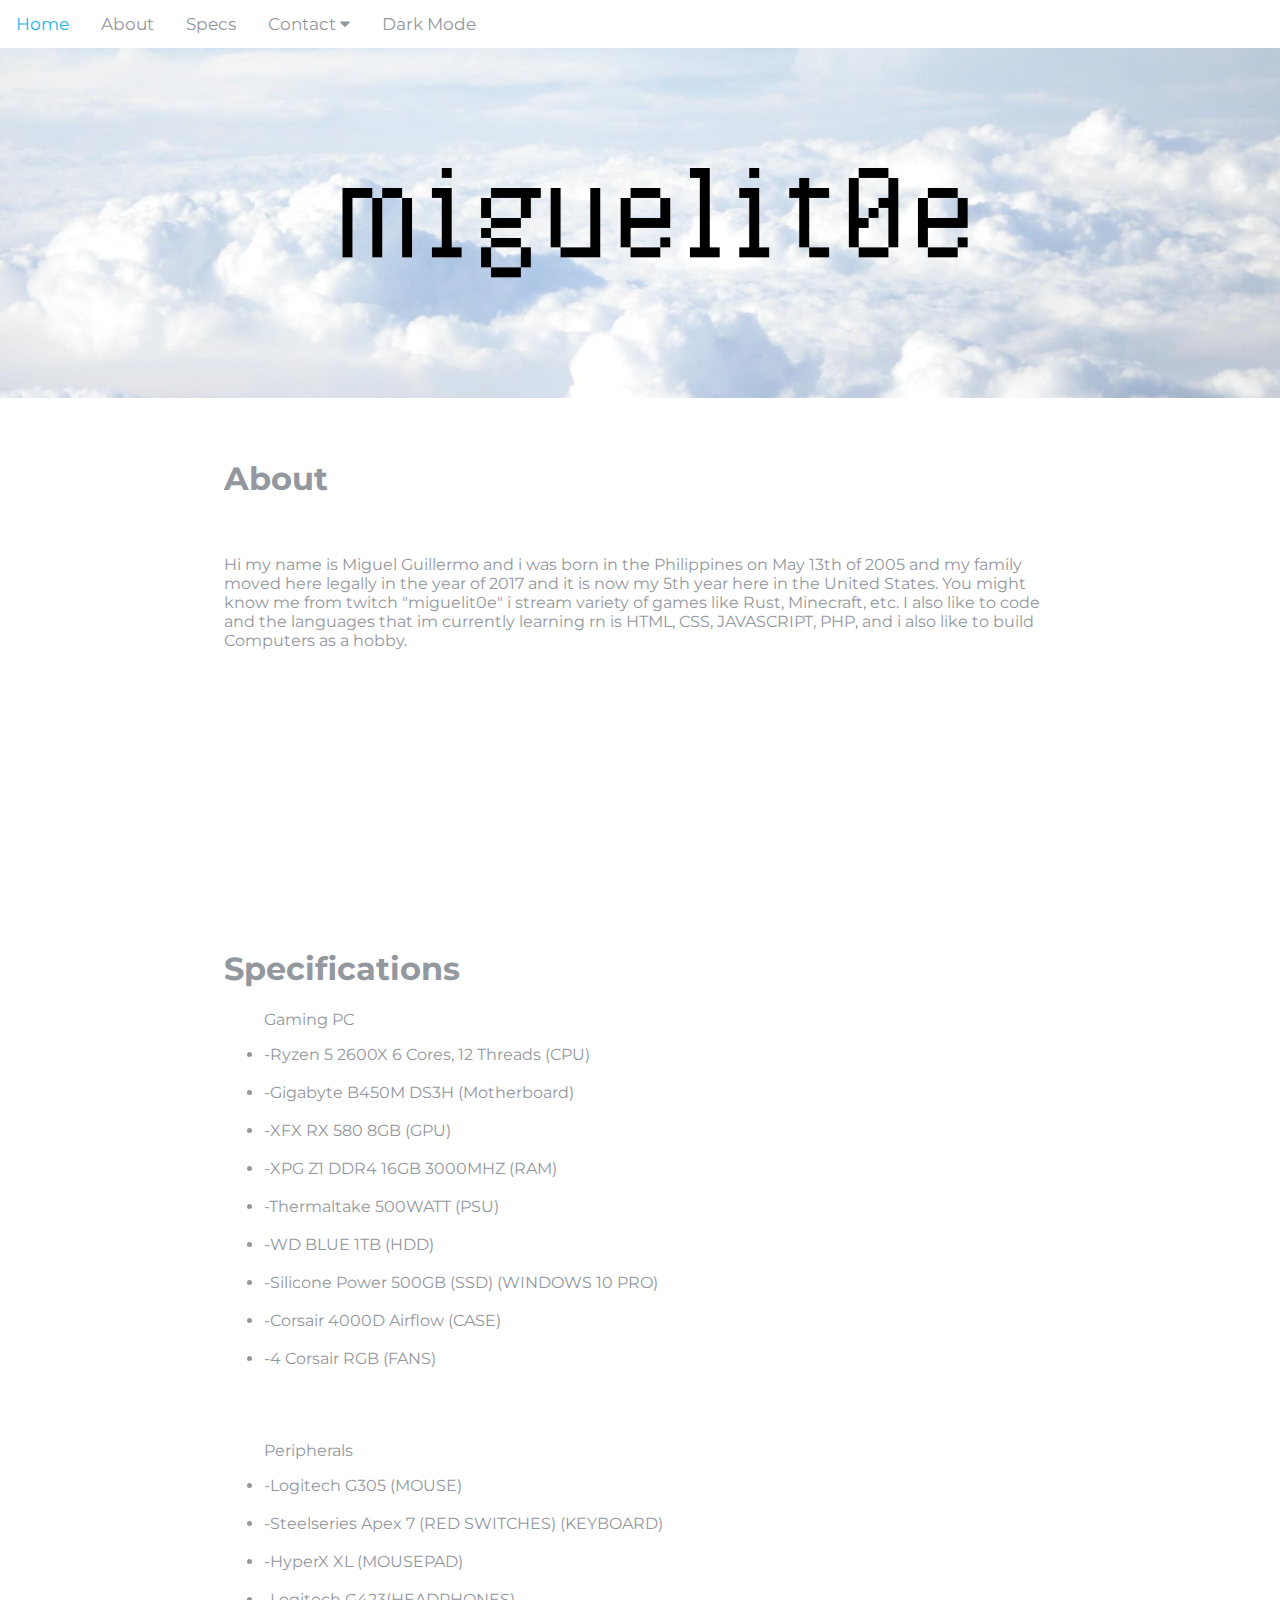
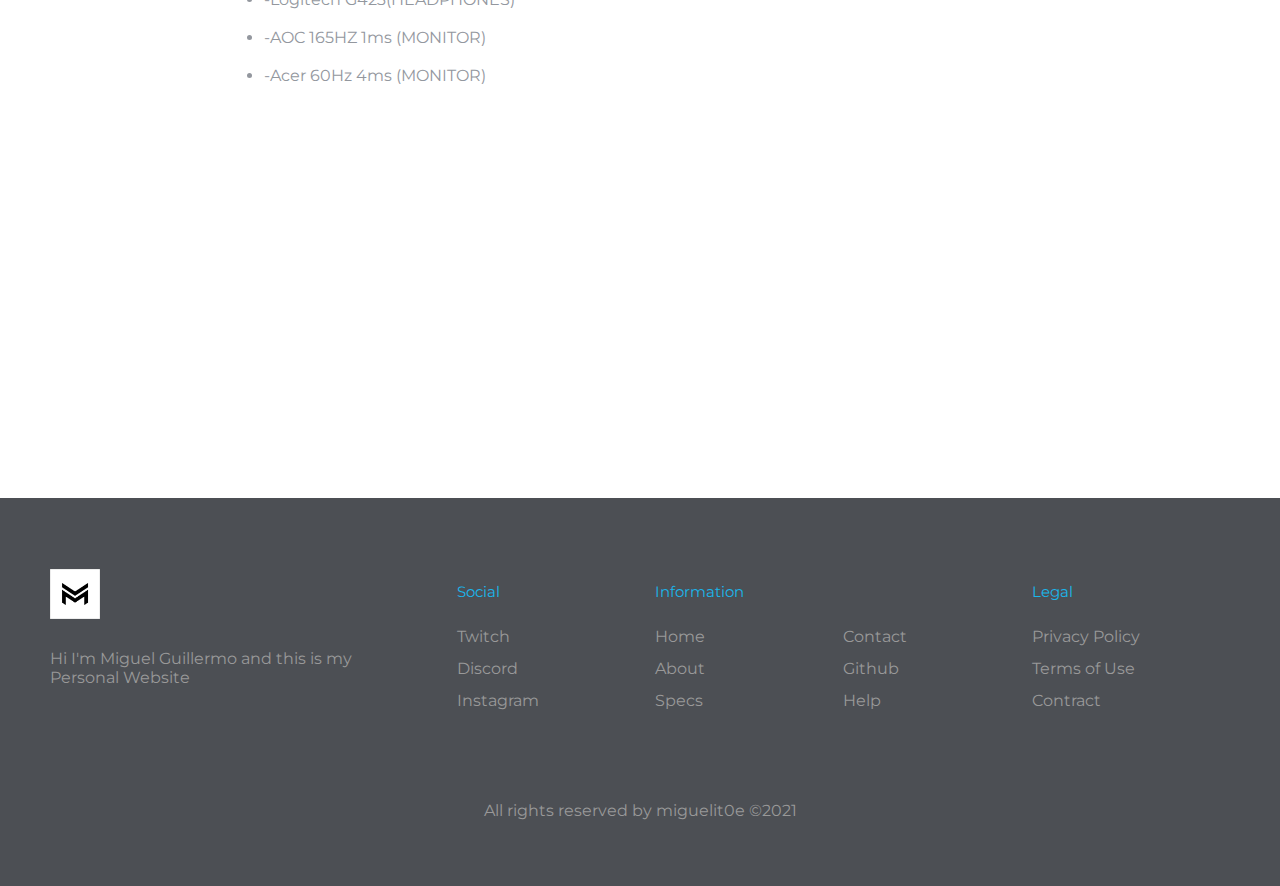
<file: index.html>
<!DOCTYPE html>
<html>
<head>
<meta name="viewport" content="width=device-width, initial-scale=1">
<meta charset="UTF-8">
<meta name="description" content="Hi, my name is Miguel Guillermo and this is my personal website">
<meta name="keywords" content="miguelit0e, gamer, miguel guillermo, twitch, discord, coder, discord,">
<link rel="icon" href="logo.jpg" type="image/png">
<link rel="stylesheet" href="https://cdnjs.cloudflare.com/ajax/libs/font-awesome/4.7.0/css/font-awesome.min.css">
<link rel="stylesheet" href="miguel.css">
<title>miguelit0e</title>
</head>
<body>
<div class="topnav" id="myTopnav">
  <a href="#home" class="active">Home</a>
  <a href="#about">About</a>
  <a href="#specs">Specs</a>
  <div class="dropdown">
    <button class="dropbtn">Contact
      <i class="fa fa-caret-down"></i>
    </button>
    <div class="dropdown-content">
      <a href="https://www.twitch.tv/vietfarmer">Twitch</a>
      <a href="https://discord.gg/Eh9kedQdEK">Discord</a>
      <a href="https://www.instagram.com/migueelitoe/">Instagram</a>
      <a href="https://github.com/miguelit0e">Github</a>
    </div>
  </div> 
  <a href="javascript:void(0);" style="font-size:15px;" class="icon" onclick="myFunction()">&#9776;</a>
  <a href="darkmode.html">Dark Mode</a>
</div>

<section class="banner-area" id="home">
</section>

<section class="about-area" id="about">
  <div class="text-part">
<h1>About</h1>
<br>
<p class="imgtext">Hi my name is Miguel Guillermo and i was born in the Philippines on May 13th of 2005 and my family moved here legally in the year of 2017 and it is now my 5th year here in the United States. You might know me from twitch "miguelit0e" i stream variety of games like Rust, Minecraft, etc. I also like to code and the languages that im currently learning rn is HTML, CSS, JAVASCRIPT, PHP, and i also like to build Computers as a hobby.</p>
</div>
</section>

<section class="specs-area" id="specs">
<div class="text-part">
<h1>Specifications</h1>
<ul>
  <p>Gaming PC</p>
<li>-Ryzen 5 2600X 6 Cores, 12 Threads (CPU)</li>
<br>
<li>-Gigabyte B450M DS3H (Motherboard)</li>
<br>
<li>-XFX RX 580 8GB (GPU)</li>
<br>
<li>-XPG Z1 DDR4 16GB 3000MHZ (RAM)</li>
<br>
<li>-Thermaltake 500WATT (PSU)</li>
<br>
<li>-WD BLUE 1TB (HDD)</li>
<br>
<li>-Silicone Power 500GB (SSD) (WINDOWS 10 PRO)</li>
<br>
<li>-Corsair 4000D Airflow (CASE)</li>
<br>
<li>-4 Corsair RGB (FANS)</li>
<br>
<br>
<br>
<p>Peripherals</p>
<li> -Logitech G305 (MOUSE)</li>
<br>
<li>-Steelseries Apex 7 (RED SWITCHES) (KEYBOARD)</li>
<br>
<li>-HyperX XL (MOUSEPAD)</li>
<br>
<li>-Logitech G423(HEADPHONES)</li>
<br>
<li> -AOC 165HZ 1ms (MONITOR)</li>
<br>
<li> -Acer 60Hz 4ms (MONITOR)</li>
</ul>
</div>
</section>

<script>
function myFunction() {
  var x = document.getElementById("myTopnav");
  if (x.className === "topnav") {
    x.className += " responsive";
  } else {
    x.className = "topnav";
  }
}
</script>

<footer class="footer">
  <div class="l-footer">
  <h1><img src="logo.jpg" alt="" height="50px" width="50px"></h1>
  <p>Hi I'm Miguel Guillermo and this is my Personal Website</p>
  </div>
  <ul class="r-footer">
  <li>
    <h2>
  Social</h2>
  <ul class="box">
  <li><a href="https://www.twitch.tv/vietfarmer">Twitch</a></li>
  <li><a href="https://discord.gg/Eh9kedQdEK">Discord</a></li>
  <li><a href="https://www.instagram.com/migueelitoe/">Instagram</a></li>
  </ul>
  </li>
  <li class="features">
    <h2>
      Information</h2>
      <ul class="box h-box">
      <li><a href="#home">Home</a></li>
      <li><a href="#about">About</a></li>
      <li><a href="#specs">Specs</a></li>
      <li><a href="#contact">Contact</a></li>
      <li><a href="https://github.com/miguelit0e">Github</a></li>
      <li><a href="#">Help</a></li>
      </ul>
      </li>
      <li>
    <h2>
  Legal</h2>
  <ul class="box">
  <li><a href="#">Privacy Policy</a></li>
  <li><a href="#">Terms of Use</a></li>
  <li><a href="#">Contract</a></li>
  </ul>
  </li>
  </ul>
  <div class="b-footer">
  <p>All rights reserved by miguelit0e ©2021</p>
  </div>
  </footer>  

</body>
</html>
</file>
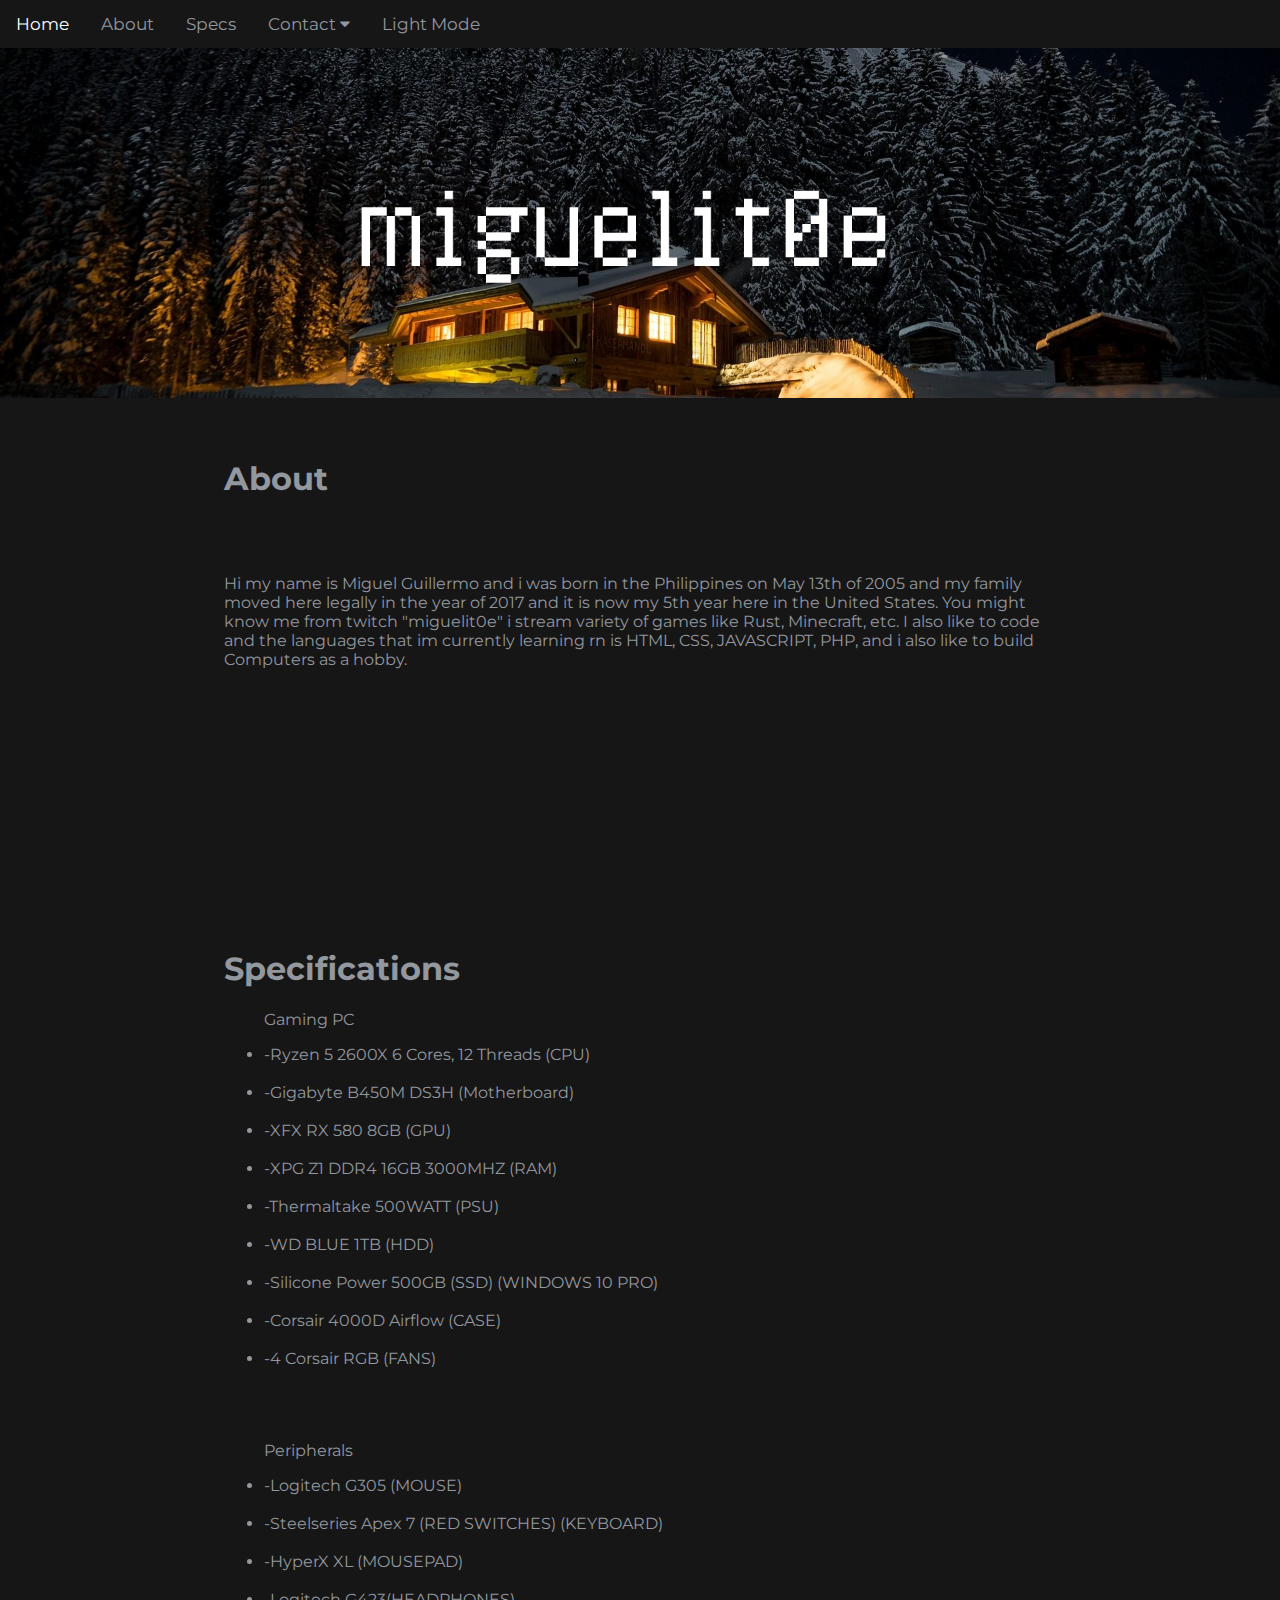
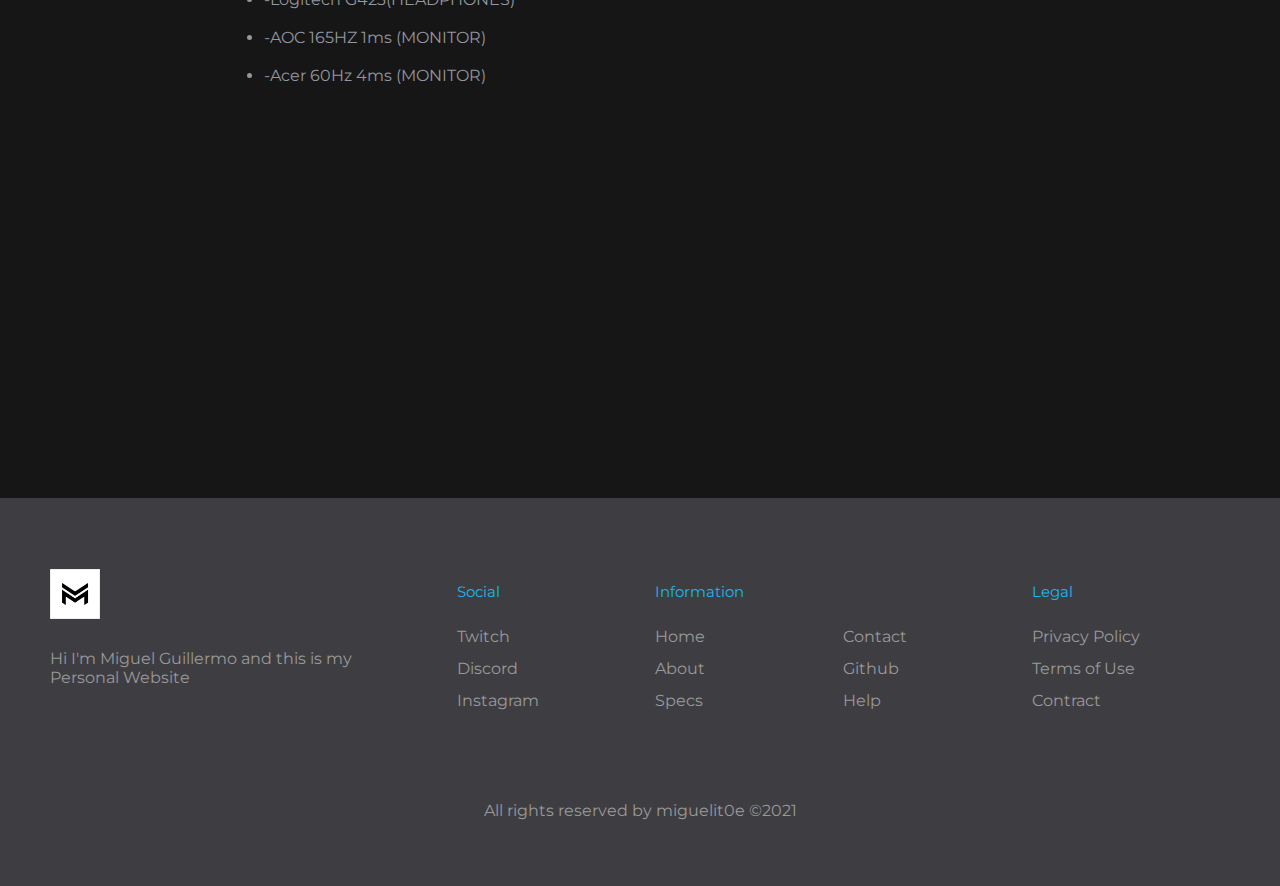
<file: darkmode.html>
<!DOCTYPE html>
<html>
<head>
<meta name="viewport" content="width=device-width, initial-scale=1">
<meta charset="UTF-8">
<meta name="description" content="Hi, my name is Miguel Guillermo and this is my personal website">
<meta name="keywords" content="miguelit0e, gamer, miguel guillermo, twitch, discord, coder, discord,">
<link rel="icon" href="logo.jpg" type="image/png">
<link rel="stylesheet" href="https://cdnjs.cloudflare.com/ajax/libs/font-awesome/4.7.0/css/font-awesome.min.css">
<link rel="stylesheet" href="darkmode.css">
<title>miguelit0e</title>
</head>
<body>
<div class="topnav" id="myTopnav">
  <a href="#home" class="active">Home</a>
  <a href="#about">About</a>
  <a href="#specs">Specs</a>
  <div class="dropdown">
    <button class="dropbtn">Contact
      <i class="fa fa-caret-down"></i>
    </button>
    <div class="dropdown-content">
      <a href="https://www.twitch.tv/vietfarmer">Twitch</a>
      <a href="https://discord.gg/Eh9kedQdEK">Discord</a>
      <a href="https://www.instagram.com/migueelitoe/">Instagram</a>
      <a href="https://github.com/miguelit0e">Github</a>
    </div>
  </div> 
  <a href="javascript:void(0);" style="font-size:15px;" class="icon" onclick="myFunction()">&#9776;</a>
  <a href="index.html">Light Mode</a>
</div>

<section class="banner-area" id="home">
</section>

<section class="about-area" id="about">
  <div class="text-part">
<h1>About</h1>
<br>
<br>
<p class="imgtext">Hi my name is Miguel Guillermo and i was born in the Philippines on May 13th of 2005 and my family moved here legally in the year of 2017 and it is now my 5th year here in the United States. You might know me from twitch "miguelit0e" i stream variety of games like Rust, Minecraft, etc. I also like to code and the languages that im currently learning rn is HTML, CSS, JAVASCRIPT, PHP, and i also like to build Computers as a hobby.</p>
</div>
</section>

<section class="specs-area" id="specs">
<div class="text-part">
<h1>Specifications</h1>
<ul>
  <p>Gaming PC</p>
<li>-Ryzen 5 2600X 6 Cores, 12 Threads (CPU)</li>
<br>
<li>-Gigabyte B450M DS3H (Motherboard)</li>
<br>
<li>-XFX RX 580 8GB (GPU)</li>
<br>
<li>-XPG Z1 DDR4 16GB 3000MHZ (RAM)</li>
<br>
<li>-Thermaltake 500WATT (PSU)</li>
<br>
<li>-WD BLUE 1TB (HDD)</li>
<br>
<li>-Silicone Power 500GB (SSD) (WINDOWS 10 PRO)</li>
<br>
<li>-Corsair 4000D Airflow (CASE)</li>
<br>
<li>-4 Corsair RGB (FANS)</li>
<br>
<br>
<br>
<p>Peripherals</p>
<li> -Logitech G305 (MOUSE)</li>
<br>
<li>-Steelseries Apex 7 (RED SWITCHES) (KEYBOARD)</li>
<br>
<li>-HyperX XL (MOUSEPAD)</li>
<br>
<li>-Logitech G423(HEADPHONES)</li>
<br>
<li> -AOC 165HZ 1ms (MONITOR)</li>
<br>
<li> -Acer 60Hz 4ms (MONITOR)</li>
</ul>
</div>
</section>

<script>
function myFunction() {
  var x = document.getElementById("myTopnav");
  if (x.className === "topnav") {
    x.className += " responsive";
  } else {
    x.className = "topnav";
  }
}
</script>

<footer class="footer">
  <div class="l-footer">
  <h1><img src="logo.jpg" alt="" height="50px" width="50px"></h1>
  <p>Hi I'm Miguel Guillermo and this is my Personal Website</p>
  </div>
  <ul class="r-footer">
  <li>
    <h2>
  Social</h2>
  <ul class="box">
  <li><a href="https://www.twitch.tv/vietfarmer">Twitch</a></li>
  <li><a href="https://discord.gg/Eh9kedQdEK">Discord</a></li>
  <li><a href="https://www.instagram.com/migueelitoe/">Instagram</a></li>
  </ul>
  </li>
  <li class="features">
    <h2>
      Information</h2>
      <ul class="box h-box">
      <li><a href="#home">Home</a></li>
      <li><a href="#about">About</a></li>
      <li><a href="#specs">Specs</a></li>
      <li><a href="#contact">Contact</a></li>
      <li><a href="https://github.com/miguelit0e">Github</a></li>
      <li><a href="#">Help</a></li>
      </ul>
      </li>
      <li>
    <h2>
  Legal</h2>
  <ul class="box">
  <li><a href="#">Privacy Policy</a></li>
  <li><a href="#">Terms of Use</a></li>
  <li><a href="#">Contract</a></li>
  </ul>
  </li>
  </ul>
  <div class="b-footer">
  <p>All rights reserved by miguelit0e ©2021</p>
  </div>
  </footer>  

</body>
</html>
</file>
<file: miguel.css>
@import url("https://fonts.googleapis.com/css2?family=Montserrat:wght@500;600;700&display=swap");

body {margin:0;font-family:Montserrat}

.topnav {
  overflow: hidden;
  background-color:white;
}

.topnav a {
  float: left;
  display: block;
  color:#93979e;
  text-align: center;
  padding: 14px 16px;
  text-decoration: none;
  font-size: 17px;
}

.active {
  background-color:white;
  color:#4c4f54;
}

.topnav .icon {
  display: none;
}

.dropdown {
  float: left;
  overflow: hidden;
}

.dropdown .dropbtn {
  font-size: 17px;    
  border: none;
  outline: none;
  color:#93979e;
  padding: 14px 16px;
  background-color: inherit;
  font-family: inherit;
  margin: 0;
}

.dropdown-content {
  display: none;
  position: absolute;
  background-color: #f9f9f9;
  min-width: 160px;
  box-shadow: 0px 8px 16px 0px rgba(0,0,0,0.2);
  z-index: 1;
}

.dropdown-content a {
  float: none;
  color:#93979e;
  padding: 12px 16px;
  text-decoration: none;
  display: block;
  text-align: left;
}

.topnav a:hover, .dropdown:hover .dropbtn {
  color:#1ab6eb;
}

.dropdown-content a:hover {
  color:#1ab6eb;
}

.dropdown:hover .dropdown-content {
  display: block;
}

@media screen and (max-width: 600px) {
  .topnav a:not(:first-child), .dropdown .dropbtn {
    display: none;
  }
  .topnav a.icon {
    float: right;
    display: block;
  }
}

@media screen and (max-width: 600px) {
  .topnav.responsive {position: relative;}
  .topnav.responsive .icon {
    position: absolute;
    right: 0;
    top: 0;
  }
  .topnav.responsive a {
    float: none;
    display: block;
    text-align: left;
  }
  .topnav.responsive .dropdown {float: none;}
  .topnav.responsive .dropdown-content {position: relative;}
  .topnav.responsive .dropdown .dropbtn {
    display: block;
    width: 100%;
    text-align: left;
  }
}

.banner-area{
  position:relative;
  background-image: url(bannerko.jpg);
  min-height:350px;
  background-position:center;
  background-repeat:no-repeat;
  background-size:cover;
}

.about-area, .specs-area{
  position:relative;
  display:flex;
  justify-content:space-around;
  align-items:center;
  flex-wrap:row;
  width:100%;
}

.text-part{
  width:65%;
  height:80%;
  color:#93979e;
}

.about-area{
  background-color:white;
  color:#1ab6eb;
  height:400px;
}

.specs-area{
  background-color:white;
  color:#1ab6eb;
  height:1300px;
}

*, *:before, *:after {
  box-sizing: border-box;
  }
  
  .footer {
  display: flex;
  flex-flow: row wrap;
  padding: 50px;
  color:#1ab6eb;
  background-color:#4c4f54;
  }
  
  .footer > * {
  flex:  1 100%;
  }
  
  .l-footer {
  margin-right: 1.25em;
  margin-bottom: 2em;
  }
  
  h2 {
  font-weight: 400;
  font-size: 15px;
  }
  
  .footer ul {
  list-style: none;
  padding-left: 0;
  }
  
  .footer li {
  line-height: 2em;
  }
  
  .footer a {
  text-decoration: none;
  }
  
  .r-footer {
  display: flex;
  flex-flow: row wrap;
  }
  
  .r-footer > * {
  flex: 1 50%;
  margin-right: 1.25em;
  }
  
  .box a {
  color: #999;
  }
  
  .h-box {
  column-count: 2;
  column-gap: 1.25em;
  }
  
  .b-footer {
  text-align: center;
  color: #999;
  padding-top: 50px;
  }
  
  .l-footer p {
  padding-right: 20%;
  color: #999;
  }   
  
  @media screen and (min-width: 600px) {
  .r-footer > * {
  flex: 1;
  }
  
  .features {
  flex-grow: 2;
  }
  
  .l-footer {
  flex: 1 0px;
  }
  
  .r-footer {
  flex: 2 0px;
  }
  }
</file>
<file: darkmode.css>
@import url("https://fonts.googleapis.com/css2?family=Montserrat:wght@500;600;700&display=swap");

body {margin:0;font-family:Montserrat}

.topnav {
  overflow: hidden;
  background-color:#161617;
}

.topnav a {
  float: left;
  display: block;
  color:#93979e;
  text-align: center;
  padding: 14px 16px;
  text-decoration: none;
  font-size: 17px;
}

.active {
  background-color:#161617;
  color:#4c4f54;
}

.topnav .icon {
  display: none;
}

.dropdown {
  float: left;
  overflow: hidden;
}

.dropdown .dropbtn {
  font-size: 17px;    
  border: none;
  outline: none;
  color:#93979e;
  padding: 14px 16px;
  background-color: inherit;
  font-family: inherit;
  margin: 0;
}

.dropdown-content {
  display: none;
  position: absolute;
  background-color:#161617;
  min-width: 160px;
  box-shadow: 0px 8px 16px 0px rgba(0,0,0,0.2);
  z-index: 1;
}

.dropdown-content a {
  float: none;
  color:#93979e;
  padding: 12px 16px;
  text-decoration: none;
  display: block;
  text-align: left;
}

.topnav a:hover, .dropdown:hover .dropbtn {
  color:white;
}

.dropdown-content a:hover {
  color:white;
}

.dropdown:hover .dropdown-content {
  display: block;
}

@media screen and (max-width: 600px) {
  .topnav a:not(:first-child), .dropdown .dropbtn {
    display: none;
  }
  .topnav a.icon {
    float: right;
    display: block;
  }
}

@media screen and (max-width: 600px) {
  .topnav.responsive {position: relative;}
  .topnav.responsive .icon {
    position: absolute;
    right: 0;
    top: 0;
  }
  .topnav.responsive a {
    float: none;
    display: block;
    text-align: left;
  }
  .topnav.responsive .dropdown {float: none;}
  .topnav.responsive .dropdown-content {position: relative;}
  .topnav.responsive .dropdown .dropbtn {
    display: block;
    width: 100%;
    text-align: left;
  }
}

.banner-area{
  position:relative;
  background-image: url(darkw.jpg);
  min-height:350px;
  background-position:center;
  background-repeat:no-repeat;
  background-size:cover;
}

.about-area, .specs-area{
  position:relative;
  display:flex;
  justify-content:space-around;
  align-items:center;
  flex-wrap:row;
  width:100%;
}

.text-part{
  width:65%;
  height:80%;
  color:#93979e;
}

.about-area{
  background-color:#161617;
  color:#1ab6eb;
  height:400px;
}

.specs-area{
  background-color:#161617;
  color:#1ab6eb;
  height:1300px;
}

*, *:before, *:after {
  box-sizing: border-box;
  }
  
  .footer {
  display: flex;
  flex-flow: row wrap;
  padding: 50px;
  color:#1ab6eb;
  background-color:#3e3e42;
  }
  
  .footer > * {
  flex:  1 100%;
  }
  
  .l-footer {
  margin-right: 1.25em;
  margin-bottom: 2em;
  }
  
  h2 {
  font-weight: 400;
  font-size: 15px;
  }
  
  .footer ul {
  list-style: none;
  padding-left: 0;
  }
  
  .footer li {
  line-height: 2em;
  }
  
  .footer a {
  text-decoration: none;
  }
  
  .r-footer {
  display: flex;
  flex-flow: row wrap;
  }
  
  .r-footer > * {
  flex: 1 50%;
  margin-right: 1.25em;
  }
  
  .box a {
  color: #999;
  }
  
  .h-box {
  column-count: 2;
  column-gap: 1.25em;
  }
  
  .b-footer {
  text-align: center;
  color: #999;
  padding-top: 50px;
  }
  
  .l-footer p {
  padding-right: 20%;
  color: #999;
  }   
  
  @media screen and (min-width: 600px) {
  .r-footer > * {
  flex: 1;
  }
  
  .features {
  flex-grow: 2;
  }
  
  .l-footer {
  flex: 1 0px;
  }
  
  .r-footer {
  flex: 2 0px;
  }
  }
</file>
